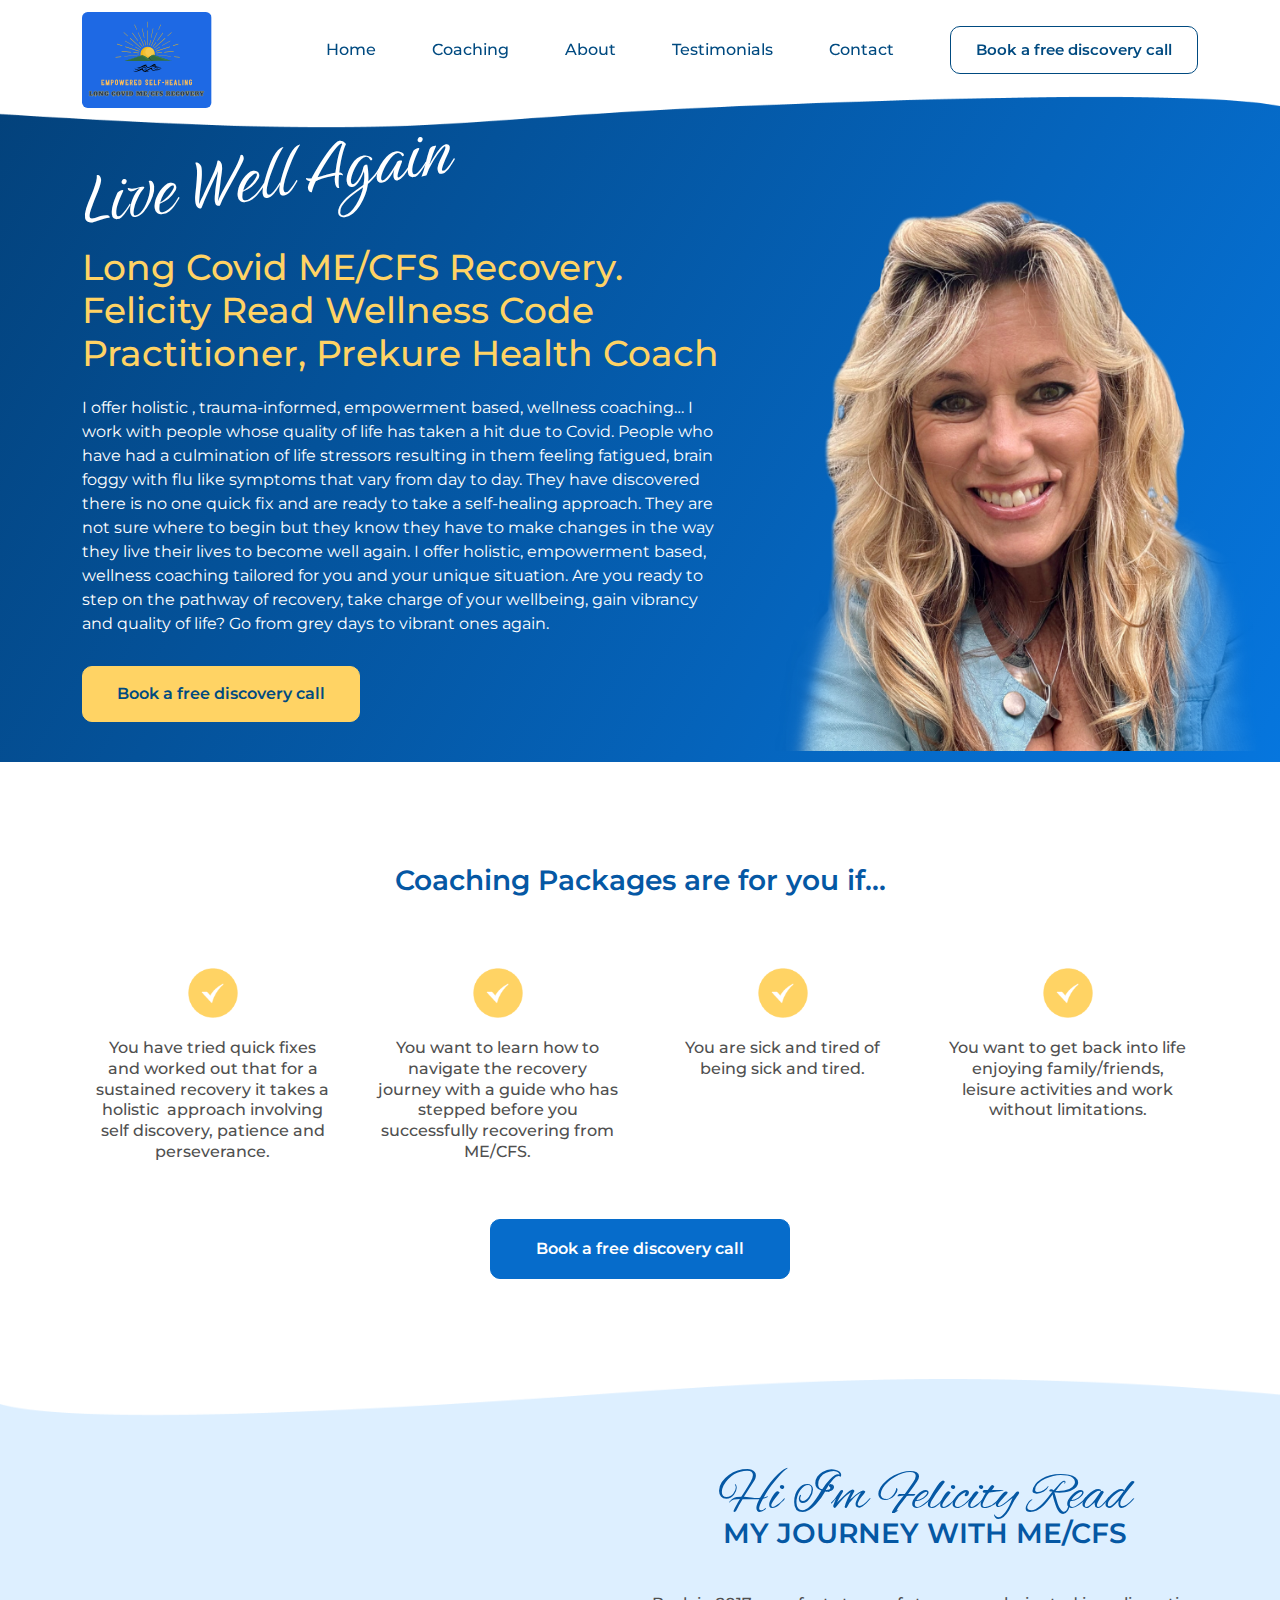
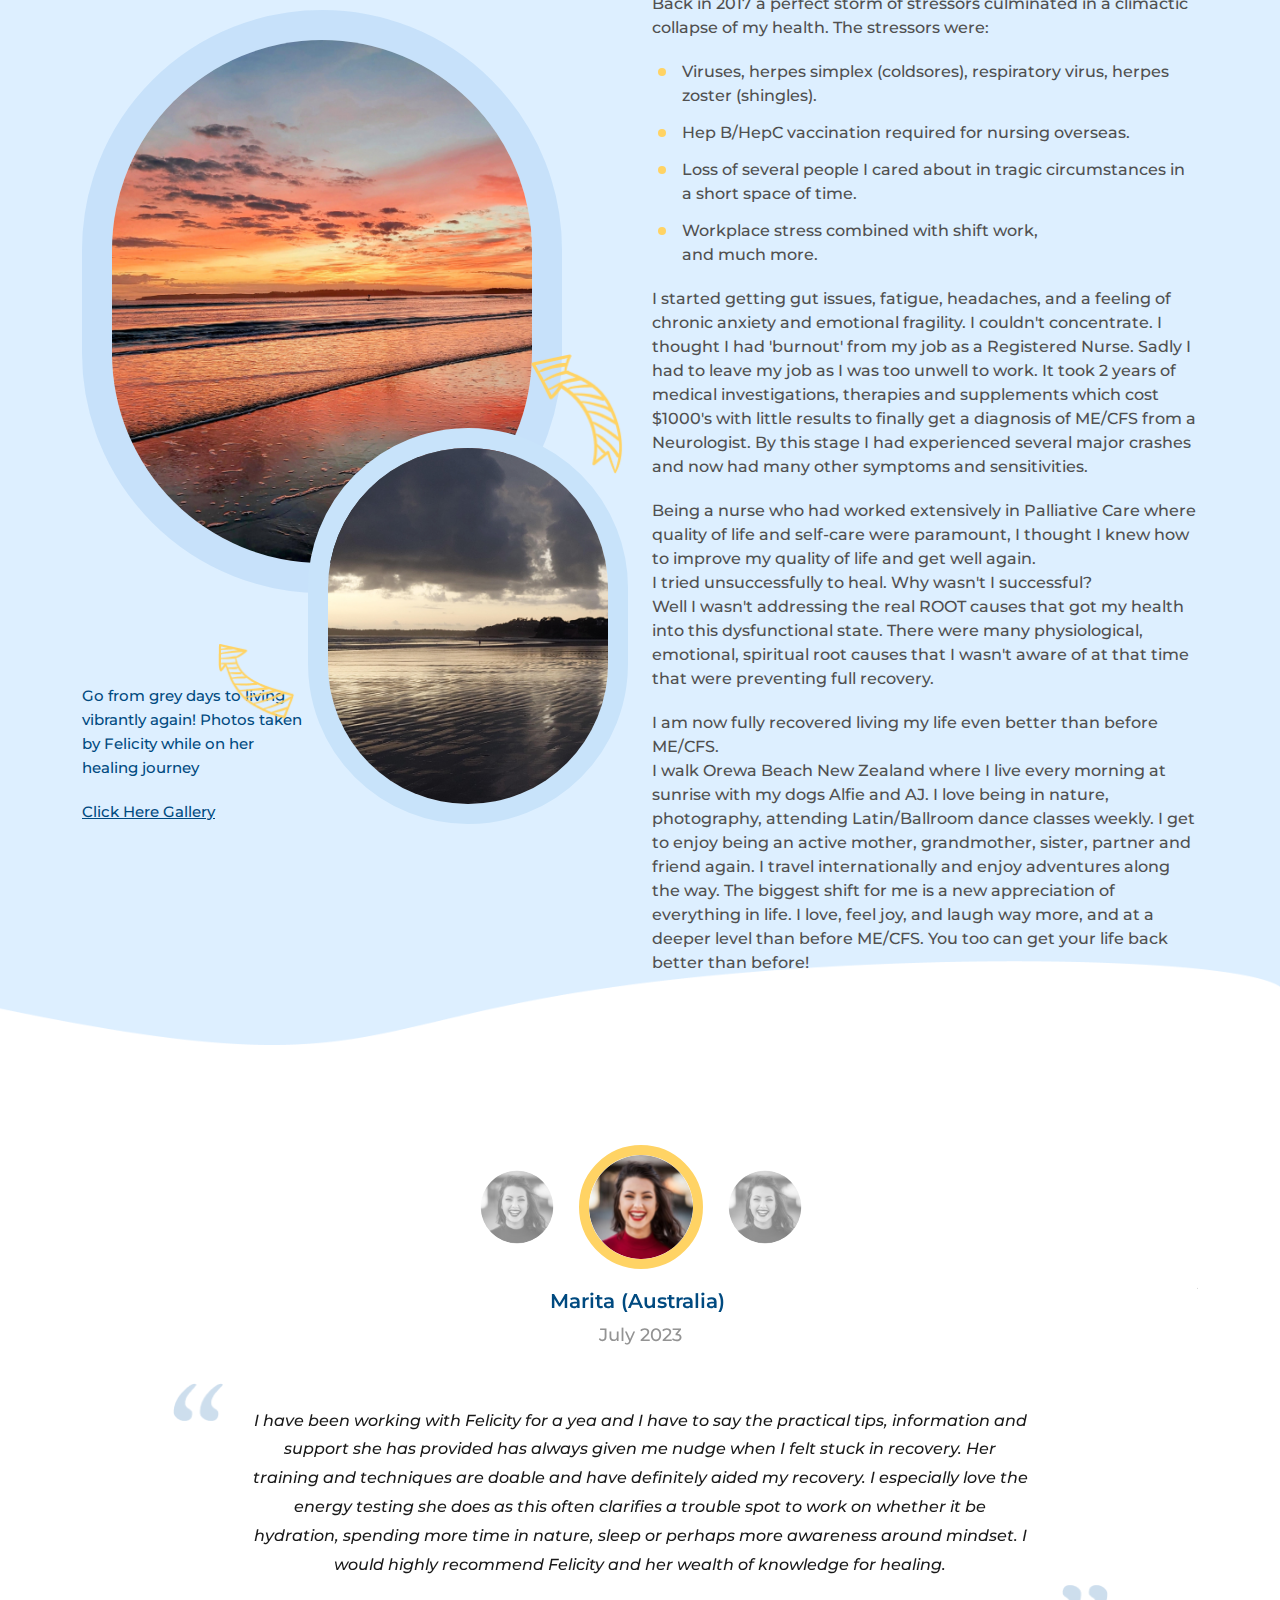
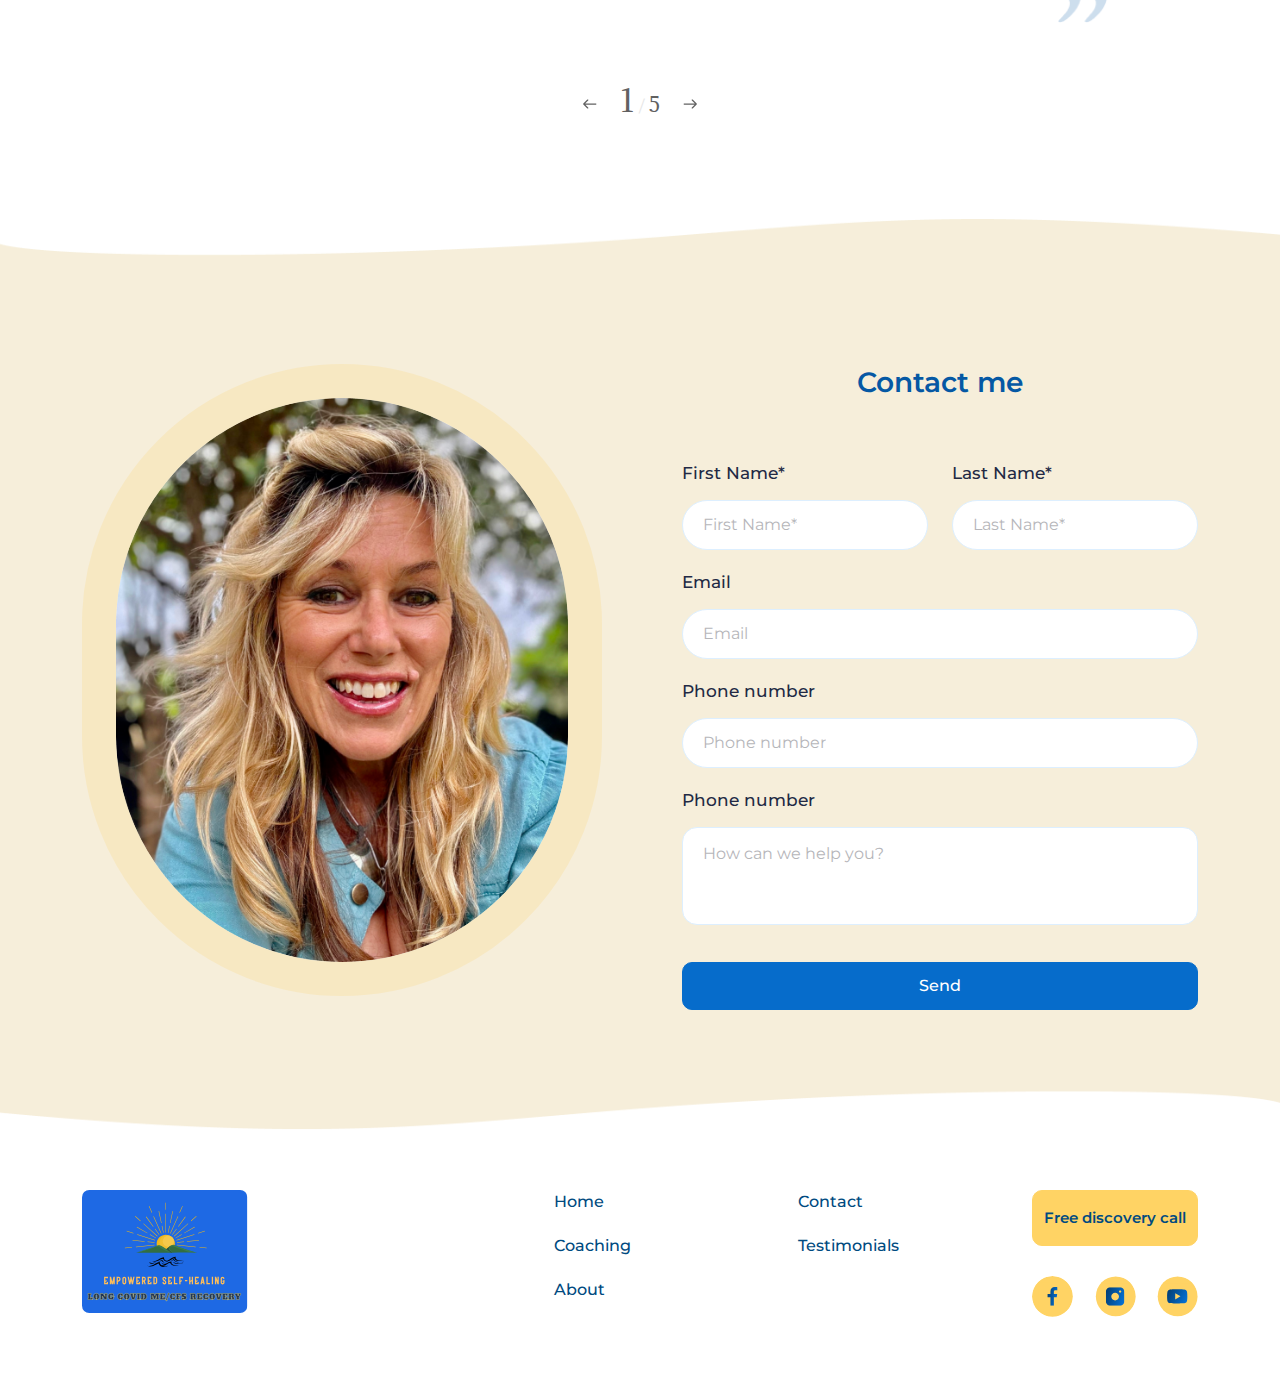
<file: index.html>
<!DOCTYPE html>
<html lang="en">

<head>
    <meta charset="UTF-8">
    <meta name="viewport" content="width=device-width, initial-scale=1.0">
    <title>main</title>
    <link rel="icon" type="image/x-icon" href="favicon.png">
    <link rel="stylesheet" href="css/lib/bootstrap.min.css">
    <link rel="stylesheet" href="css/lib/slick.css" />
    <link rel="stylesheet" href="css/style.css">
</head>

<body>
    <div class="pagewrapper">
        <header class="header">
            <div class="container">
                <div class="row">
                    <div class="col-lg-2">
                        <a href="index.html" class="header__logo">
                            <img src="img/logo.svg" alt="logo">
                        </a>
                    </div>
                    <div class="col-lg-10 mobmenu">
                        <nav>
                            <ul>
                                <li><a href="#1">Home</a></li>
                                <li><a href="#2">Coaching</a></li>
                                <li><a href="#3">About</a></li>
                                <li><a href="#4">Testimonials</a></li>
                                <li><a href="#5">Contact</a></li>
                                <li><a href="booking-page.html" class="normallink">Book a free discovery call</a></li>
                            </ul>
                        </nav>
                        <button class="closemenu">
                            <img src="img/close.png" alt="close">
                        </button>
                    </div>
                    <button class="menubtn">
                        <img src="img/menu.png" alt="menu">
                    </button>
                </div>
            </div>
        </header>

        <main class="main">
            <section class="fscreen herosect" id="1">
                <div class="container">
                    <div class="row align-items-center">
                        <div class="col-xl-7">
                            <div class="herosect__descr">
                                <span class="cursivetext">
                                    Live Well Again
                                </span>
                                <h1>
                                    Long Covid ME/CFS Recovery. Felicity Read Wellness Code Practitioner, Prekure
                                    Health Coach
                                </h1>
                                <p>
                                    I offer holistic , trauma-informed, empowerment based, wellness coaching… I work
                                    with people whose quality of life has taken a hit due to Covid. People who have had
                                    a culmination of life stressors resulting in them feeling fatigued, brain foggy with
                                    flu like symptoms that vary from day to day. They have discovered there is no one
                                    quick fix and are ready to take a self-healing approach. They are not sure where to
                                    begin but they know they have to make changes in the way they live their lives to
                                    become well again. I offer holistic, empowerment based, wellness coaching tailored
                                    for you and your unique situation. Are you ready to step on the pathway of recovery,
                                    take charge of your wellbeing, gain vibrancy and quality of life? Go from grey days
                                    to vibrant ones again.
                                </p>
                                <a href="booking-page.html" class="yellowbtn">Book a free discovery call</a>
                            </div>
                        </div>
                        <div class="col-xl-5">
                            <div class="imgwrap">
                                <img src="img/img1.png" alt="img">
                            </div>
                        </div>
                    </div>
                </div>
            </section>

            <!-- <section class="subscribesect">
                <div class="container">
                    <div class="row align-items-center">
                        <div class="col-lg-6">
                            <div class="subscribesect__information">
                                <p class="title">
                                    Subscribe to
                                </p>
                                <p class="subtitle">Triumph over Long Covid or ME/CFS<br>6 keys to recovery</p>
                                <p>
                                    Get access to my free video training that will start you on your pathway to recovery
                                    today.
                                </p>
                            </div>
                        </div>
                        <div class="col-lg-6">
                            <div class="subscribesect__form">
                                <form action="#">
                                    <input type="text" placeholder="Email address">
                                    <input class="subm popup__btn" data-popup="booking-popup" type="submit"
                                        value="Subscribe">
                                </form>
                            </div>
                        </div>
                    </div>
                </div>
            </section> -->

            <section class="myservice" id="2">
                <div class="container">
                    <h3>Coaching Packages are for you if...</h3>
                    <div class="row">
                        <div class="col-lg-3 col-md-6">
                            <div class="myservice__box">
                                <img src="img/chekc.png" alt="check">
                                <p>
                                    You have tried quick fixes and worked out that for a sustained recovery it takes a
                                    holistic  approach involving self discovery, patience and perseverance.
                                </p>
                            </div>
                        </div>
                        <div class="col-lg-3 col-md-6">
                            <div class="myservice__box">
                                <img src="img/chekc.png" alt="check">
                                <p>
                                    You want to learn how to navigate the recovery journey with a guide who has stepped
                                    before you successfully recovering from ME/CFS.
                                </p>
                            </div>
                        </div>
                        <div class="col-lg-3 col-md-6">
                            <div class="myservice__box">
                                <img src="img/chekc.png" alt="check">
                                <p>
                                    You are sick and tired of being sick and tired.
                                </p>
                            </div>
                        </div>
                        <div class="col-lg-3 col-md-6">
                            <div class="myservice__box">
                                <img src="img/chekc.png" alt="check">
                                <p>
                                    You want to get back into life enjoying family/friends, leisure activities and work
                                    without limitations.
                                </p>
                            </div>
                        </div>
                    </div>
                    <div class="text-center">
                        <a href="booking-page.html" class="bluebtn">
                            Book a free discovery call
                        </a>
                    </div>
                </div>
            </section>

            <section class="about" id="3">
                <div class="container">
                    <div class="row align-items-center">
                        <div class="col-lg-6">
                            <div class="about__imgsblock">
                                <img src="img/img2.png" alt="img" class="abimg1">
                                <div class="imgwrap">
                                    <img src="img/img3.png" alt="img" class="abimg2">
                                </div>
                                <p>
                                    Go from grey days to living vibrantly again! Photos taken by Felicity while on her
                                    healing journey<br>

                                    <a href="#">Click Here Gallery</a>
                                </p>
                            </div>
                        </div>
                        <div class="col-lg-6">
                            <div class="about__info">
                                <h3>
                                    <span>Hi I’m Felicity Read</span>
                                    MY JOURNEY WITH ME/CFS
                                </h3>
                                <p>
                                    Back in 2017 a perfect storm of stressors culminated in a climactic collapse of my
                                    health. The stressors were:
                                </p>
                                <ul>
                                    <li>
                                        Viruses, herpes simplex (coldsores), respiratory virus, herpes zoster
                                        (shingles).
                                    </li>
                                    <li>
                                        Hep B/HepC vaccination required for nursing overseas.
                                    </li>
                                    <li>
                                        Loss of several people I cared about in tragic circumstances in a short space of
                                        time.
                                    </li>
                                    <li>
                                        Workplace stress combined with shift work,<br> and much more.
                                    </li>
                                </ul>
                                <p>
                                    I started getting gut issues, fatigue, headaches, and a feeling of chronic anxiety
                                    and emotional fragility. I couldn't concentrate. I thought I had 'burnout' from my
                                    job as a Registered Nurse. Sadly I had to leave my job as I was too unwell to work.
                                    It took 2 years of medical investigations, therapies and supplements which cost
                                    $1000's with little results to finally get a diagnosis of ME/CFS from a Neurologist.
                                    By this stage I had experienced several major crashes and now had many other
                                    symptoms and sensitivities.
                                </p>
                                <p>
                                    Being a nurse who had worked extensively in Palliative Care where quality of life
                                    and self-care were paramount, I thought I knew how to improve my quality of life and
                                    get well again.<br>
                                    I tried unsuccessfully to heal. Why wasn't I successful?<br>
                                    Well I wasn't addressing the real ROOT causes that got my health into this
                                    dysfunctional state. There were many physiological, emotional, spiritual root causes
                                    that I wasn't aware of at that time that were preventing full recovery.
                                </p>
                                <p>
                                    I am now fully recovered living my life even better than before ME/CFS.<br>
                                    I walk Orewa Beach New Zealand where I live every morning at sunrise with my dogs
                                    Alfie and AJ. I love being in nature, photography, attending Latin/Ballroom dance
                                    classes weekly. I get to enjoy being an active mother, grandmother, sister, partner
                                    and friend again. I travel internationally and enjoy adventures along the way. The
                                    biggest shift for me is a new appreciation of everything in life. I love, feel joy,
                                    and laugh way more, and at a deeper level than before ME/CFS.
                                    You too can get your life back better than before!
                                </p>
                            </div>
                        </div>
                    </div>
                </div>
            </section>

            <section class="testimonials" id="4">
                <div class="container">
                    <div class="sliderwrapper">
                        <div class="slider-nav">
                            <div>
                                <div class="imgwrap">
                                    <img src="img/ava.png" alt="img">
                                </div>
                            </div>
                            <div>
                                <div class="imgwrap">
                                    <img src="img/ava.png" alt="img">
                                </div>
                            </div>
                            <div>
                                <div class="imgwrap">
                                    <img src="img/ava.png" alt="img">
                                </div>
                            </div>
                            <div>
                                <div class="imgwrap">
                                    <img src="img/ava.png" alt="img">
                                </div>
                            </div>
                            <div>
                                <div class="imgwrap">
                                    <img src="img/ava.png" alt="img">
                                </div>
                            </div>
                        </div>

                        <div class="slideshow">
                            <div>
                                <div class="testimonialslcontent">
                                    <p class="name">Marita (Australia) </p>
                                    <p class="date">July 2023</p>
                                    <div class="description">
                                        <p>
                                            I have been working with Felicity for a yea and I have to say the practical
                                            tips, information and support she has provided has always given me nudge
                                            when I
                                            felt stuck in recovery. Her training and techniques are doable and have
                                            definitely aided my recovery. I especially love the energy testing she does
                                            as
                                            this often clarifies a trouble spot to work on whether it be hydration,
                                            spending
                                            more time in nature, sleep or perhaps more awareness around mindset. I would
                                            highly recommend Felicity and her wealth of knowledge for healing.
                                        </p>
                                    </div>
                                </div>
                            </div>
                            <div>your content</div>
                            <div>your content</div>
                            <div>your content</div>
                            <div>your content</div>
                        </div>


                        <div class="slnavwrap">
                            <div class="pagingInfo"></div>
                        </div>
                    </div>
                </div>
            </section>

            <section class="contactme" id="5">
                <div class="container">
                    <div class="row">
                        <div class="col-lg-6">
                            <div class="contleft">
                                <img src="img/img4.png" alt="img">
                            </div>
                        </div>
                        <div class="col-lg-6">
                            <div class="contright">
                                <h3>Contact me</h3>
                                <form action="#">
                                    <div class="row">
                                        <div class="col-lg-6">
                                            <div class="inputfield">
                                                <label for="firstname">First Name*</label>
                                                <input id="firstname" type="text" placeholder="First Name*">
                                            </div>
                                        </div>
                                        <div class="col-lg-6">
                                            <div class="inputfield">
                                                <label for="lastname">Last Name*</label>
                                                <input id="lastname" type="text" placeholder="Last Name*">
                                            </div>
                                        </div>
                                        <div class="col-12">
                                            <div class="inputfield">
                                                <label for="email">Email</label>
                                                <input id="email" type="email" placeholder="Email">
                                            </div>
                                        </div>
                                        <div class="col-12">
                                            <div class="inputfield">
                                                <label for="tel">Phone number</label>
                                                <input id="tel" type="number" placeholder="Phone number">
                                            </div>
                                        </div>
                                        <div class="col-12">
                                            <div class="inputfield">
                                                <label for="message">Phone number</label>
                                                <textarea id="message" placeholder="How can we help you?"></textarea>
                                            </div>
                                        </div>
                                        <div class="col-12">
                                            <input type="submit" value="Send" class="submform popup__btn"
                                                data-popup="ty-popup">
                                        </div>
                                    </div>
                                </form>
                            </div>
                        </div>
                    </div>
                </div>
            </section>

        </main>

        <!-- popup-->
        <div class="popup__window booking-popup">
            <div class="container">
                <div class="popup__wrapper">
                    <div class="popup__body">
                        <img src="img/popup_frame1.png" alt="frame" class="frame-top">
                        <img src="img/popup_frame2.png" alt="frame" class="frame-bottom">
                        <div class="popup__close">
                            <img src="img/close.svg" alt="close">
                        </div>
                        <div class="popup__content">
                            <h2>
                                Thank you!
                            </h2>
                            <p>
                                We are already working on it and will get back to<br> you as soon as possible.
                            </p>
                            <a class="yellowbtn" href="index.html">Home page</a>
                        </div>
                    </div>
                </div>
            </div>
        </div>

        <div class="popup__window ty-popup">
            <div class="container">
                <div class="popup__wrapper">
                    <div class="popup__body">
                        <img src="img/popup_frame1.png" alt="frame" class="frame-top">
                        <img src="img/popup_frame2.png" alt="frame" class="frame-bottom">
                        <div class="popup__close">
                            <img src="img/close.svg" alt="close">
                        </div>
                        <div class="popup__content">
                            <img src="img/send_popup_icon.svg" alt="send icon">
                            <h2>
                                Way to go!
                            </h2>
                            <p>
                                Useful news is on its way to you, your subscription inspires us!<br> Thank you for believing
                                in our work.
                            </p>
                            <a class="yellowbtn" href="index.html">Home page</a>
                        </div>
                    </div>
                </div>
            </div>
        </div>

        <footer class="footer">
            <div class="container">
                <div class="row">
                    <div class="col-lg-2">
                        <a href="index.html" class="footer__logo">
                            <img src="img/logo-footer.svg" alt="">
                        </a>
                    </div>
                    <div class="col-xl-8 col-lg-6">
                        <div class="footer__nav">
                            <ul>
                                <li><a href="#1">Home</a></li>
                                <li><a href="#2">Coaching</a></li>
                                <li><a href="#3">About</a></li>
                            </ul>
                            <ul>
                                <li><a href="#5">Contact</a></li>
                                <li><a href="#4">Testimonials</a></li>
                            </ul>
                        </div>
                    </div>
                    <div class="col-xl-2 col-lg-4 text-end">
                        <a href="booking-page.html" class="yellowbtn">
                            Free discovery call
                        </a>
                        <div class="footer__socials">
                            <ul>
                                <li>
                                    <a href="https://www.facebook.com/profile.php?id=100002623144248&mibextid=LQQJ4d" target="_blank">
                                        <img src="img/facebook.svg" alt="facebook">
                                    </a>
                                </li>
                                <li>
                                    <a href="https://www.instagram.com/Flissread/?fbclid=IwAR2Gtpl0SsSGgk8xENQ25Fg3DOnFmLsVy57QJGACi11ZiHLHpmTZpku___M" target="_blank">
                                        <img src="img/instagram.svg" alt="instagram">
                                    </a>
                                </li>
                                <li>
                                    <a href="https://www.youtube.com/@flissnblisswellness" target="_blank">
                                        <img src="img/youtube.svg" alt="youtube">
                                    </a>
                                </li>
                            </ul>
                        </div>
                    </div>
                </div>
            </div>
        </footer>
    </div>



    <script src="js/lib/jquery.js"></script>
    <script src="js/lib/slick.min.js"></script>
    <script src="js/main.js"></script>
</body>

</html>
</file>
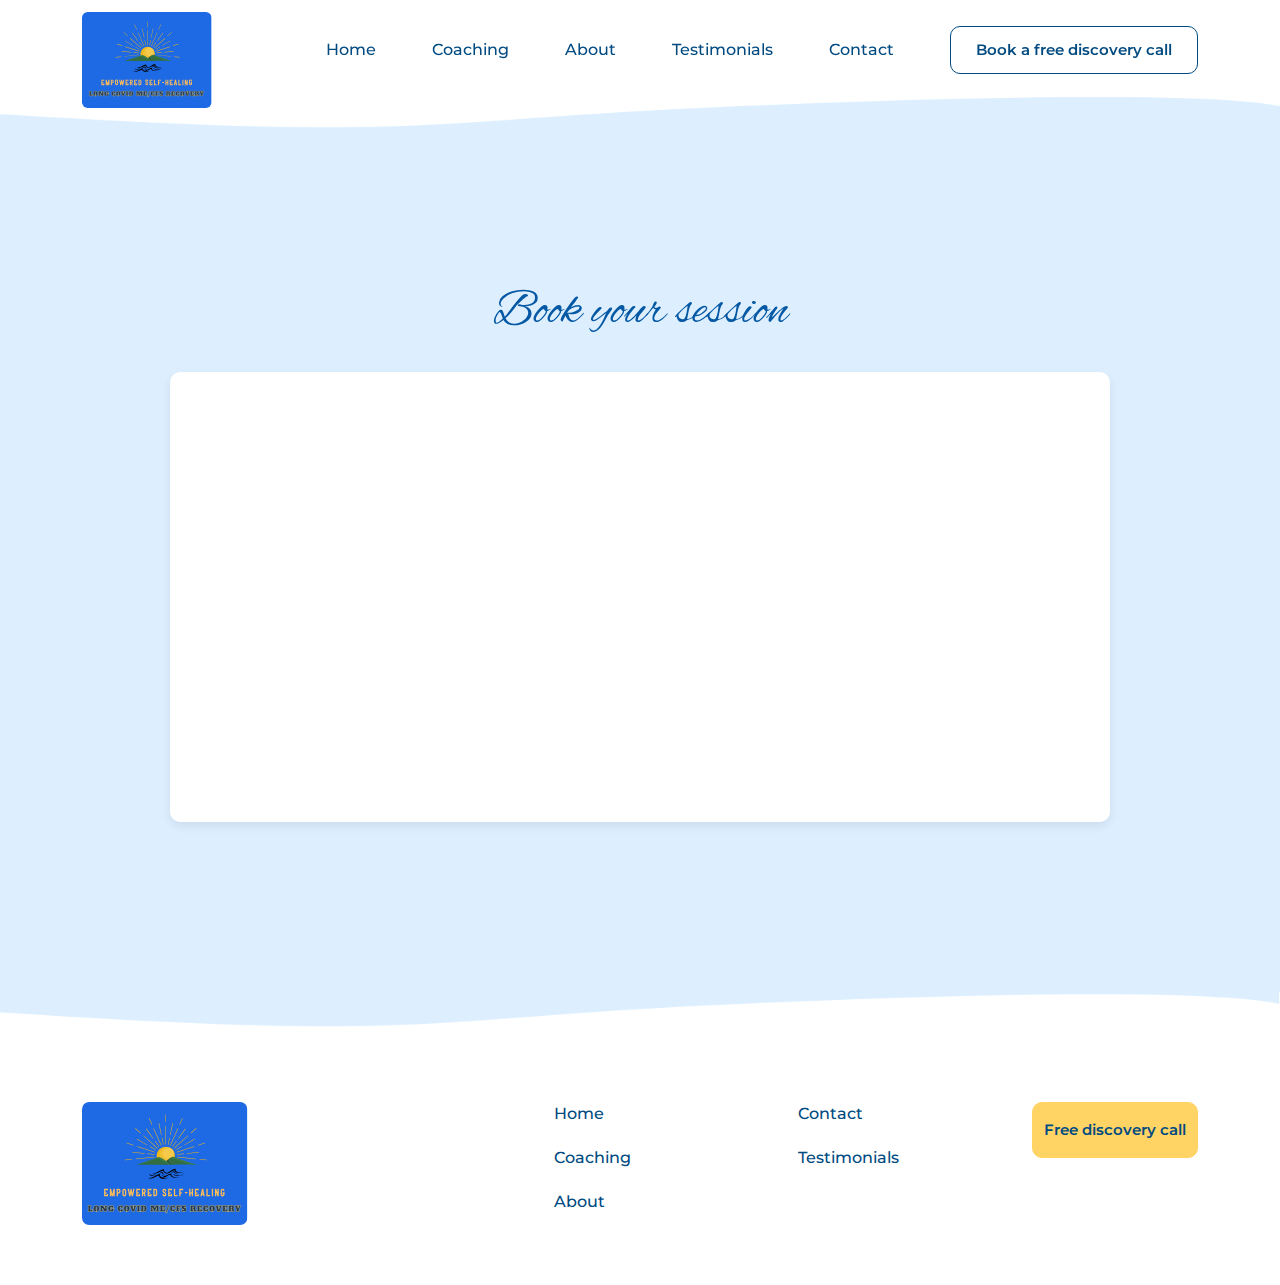
<file: booking-page.html>
<!DOCTYPE html>
<html lang="en">

<head>
    <meta charset="UTF-8">
    <meta name="viewport" content="width=device-width, initial-scale=1.0">
    <title></title>
    <link rel="icon" type="image/x-icon" href="favicon.png">
    <link rel="stylesheet" href="css/lib/bootstrap.min.css">
    <link rel="stylesheet" href="css/lib/slick.css" />
    <link rel="stylesheet" href="css/style.css">
</head>

<body>
    <div class="pagewrapper">
        <header class="header">
            <div class="container">
                <div class="row">
                    <div class="col-lg-2">
                        <a href="index.html" class="header__logo">
                            <img src="img/logo.svg" alt="logo">
                        </a>
                    </div>
                    <div class="col-lg-10 mobmenu">
                        <nav>
                            <ul>
                                <li><a href="#1">Home</a></li>
                                <li><a href="#2">Coaching</a></li>
                                <li><a href="#3">About</a></li>
                                <li><a href="#4">Testimonials</a></li>
                                <li><a href="#5">Contact</a></li>
                                <li><a href="#" class="normallink">Book a free discovery call</a></li>
                            </ul>
                        </nav>
                        <button class="closemenu">
                            <img src="img/close.png" alt="close">
                        </button>
                    </div>
                    <button class="menubtn">
                        <img src="img/menu.png" alt="menu">
                    </button>
                </div>
            </div>
        </header>

        <main class="main">
          
            <section class="booking">
                <div class="container">
                    <div class="booking__title">
                        <h1>
                            Book your session
                        </h1>
                    </div>
                    <div class="booking__inner">

                    </div>
                </div>
                <img src="img/booking_page_wave.png" alt="frame" class="frame-booking">
            </section>

        </main>

        <!-- popup-->
        <div class="popup__window ty-popup">
            <div class="container">
                <div class="popup__wrapper">
                    <div class="popup__body">
                        <img src="img/popup_frame1.png" alt="frame" class="frame-top">
                        <img src="img/popup_frame2.png" alt="frame" class="frame-bottom">
                        <div class="popup__close">
                            <img src="img/close.svg" alt="close">
                        </div>
                        <div class="popup__content">
                            <h2>
                                Thank you for subscribing
                            </h2>
                            <p>
                                Euismod morbi eu arcu viverra sagittis. Eget <b>neque et phasellus</b> diam. Ut quis netus dolor duis interdum sed eget fames. 
                            </p>
                            <a class="yellowbtn" href="index.html">Home page</a>
                        </div>
                    </div>
                </div>
            </div>
        </div>

        <div class="popup__window book-popup">
            <div class="container">
                <div class="popup__wrapper">
                    <div class="popup__body">
                        <img src="img/popup_frame1.png" alt="frame" class="frame-top">
                        <img src="img/popup_frame2.png" alt="frame" class="frame-bottom">
                        <div class="popup__close">
                            <img src="img/close.svg" alt="close">
                        </div>
                        <div class="popup__content">
                            <img src="img/send_popup_icon.svg" alt="send icon">
                            <h2>
                                Way to go!
                            </h2>
                            <p>
                                Euismod morbi eu arcu viverra sagittis. Eget <b>neque et phasellus</b> diam. Ut quis netus dolor duis interdum sed eget fames. 
                            </p>
                            <a class="yellowbtn" href="index.html">Home page</a>
                        </div>
                    </div>
                </div>
            </div>
        </div>

        <footer class="footer">
            <div class="container">
                <div class="row">
                    <div class="col-lg-2">
                        <a href="index.html" class="footer__logo">
                            <img src="img/logo-footer.svg" alt="">
                        </a>
                    </div>
                    <div class="col-xl-8 col-lg-6">
                        <div class="footer__nav">
                            <ul>
                                <li><a href="#1">Home</a></li>
                                <li><a href="#2">Coaching</a></li>
                                <li><a href="#3">About</a></li>
                            </ul>
                            <ul>
                                <li><a href="#5">Contact</a></li>
                                <li><a href="#4">Testimonials</a></li>
                            </ul>
                        </div>
                    </div>
                    <div class="col-xl-2 col-lg-4 text-end">
                        <a href="#" class="yellowbtn">
                            Free discovery call
                        </a>
                    </div>
                </div>
            </div>
        </footer>
    </div>



    <script src="js/lib/jquery.js"></script>
    <script src="js/lib/slick.min.js"></script>
    <script src="js/main.js"></script>
</body>

</html>
</file>
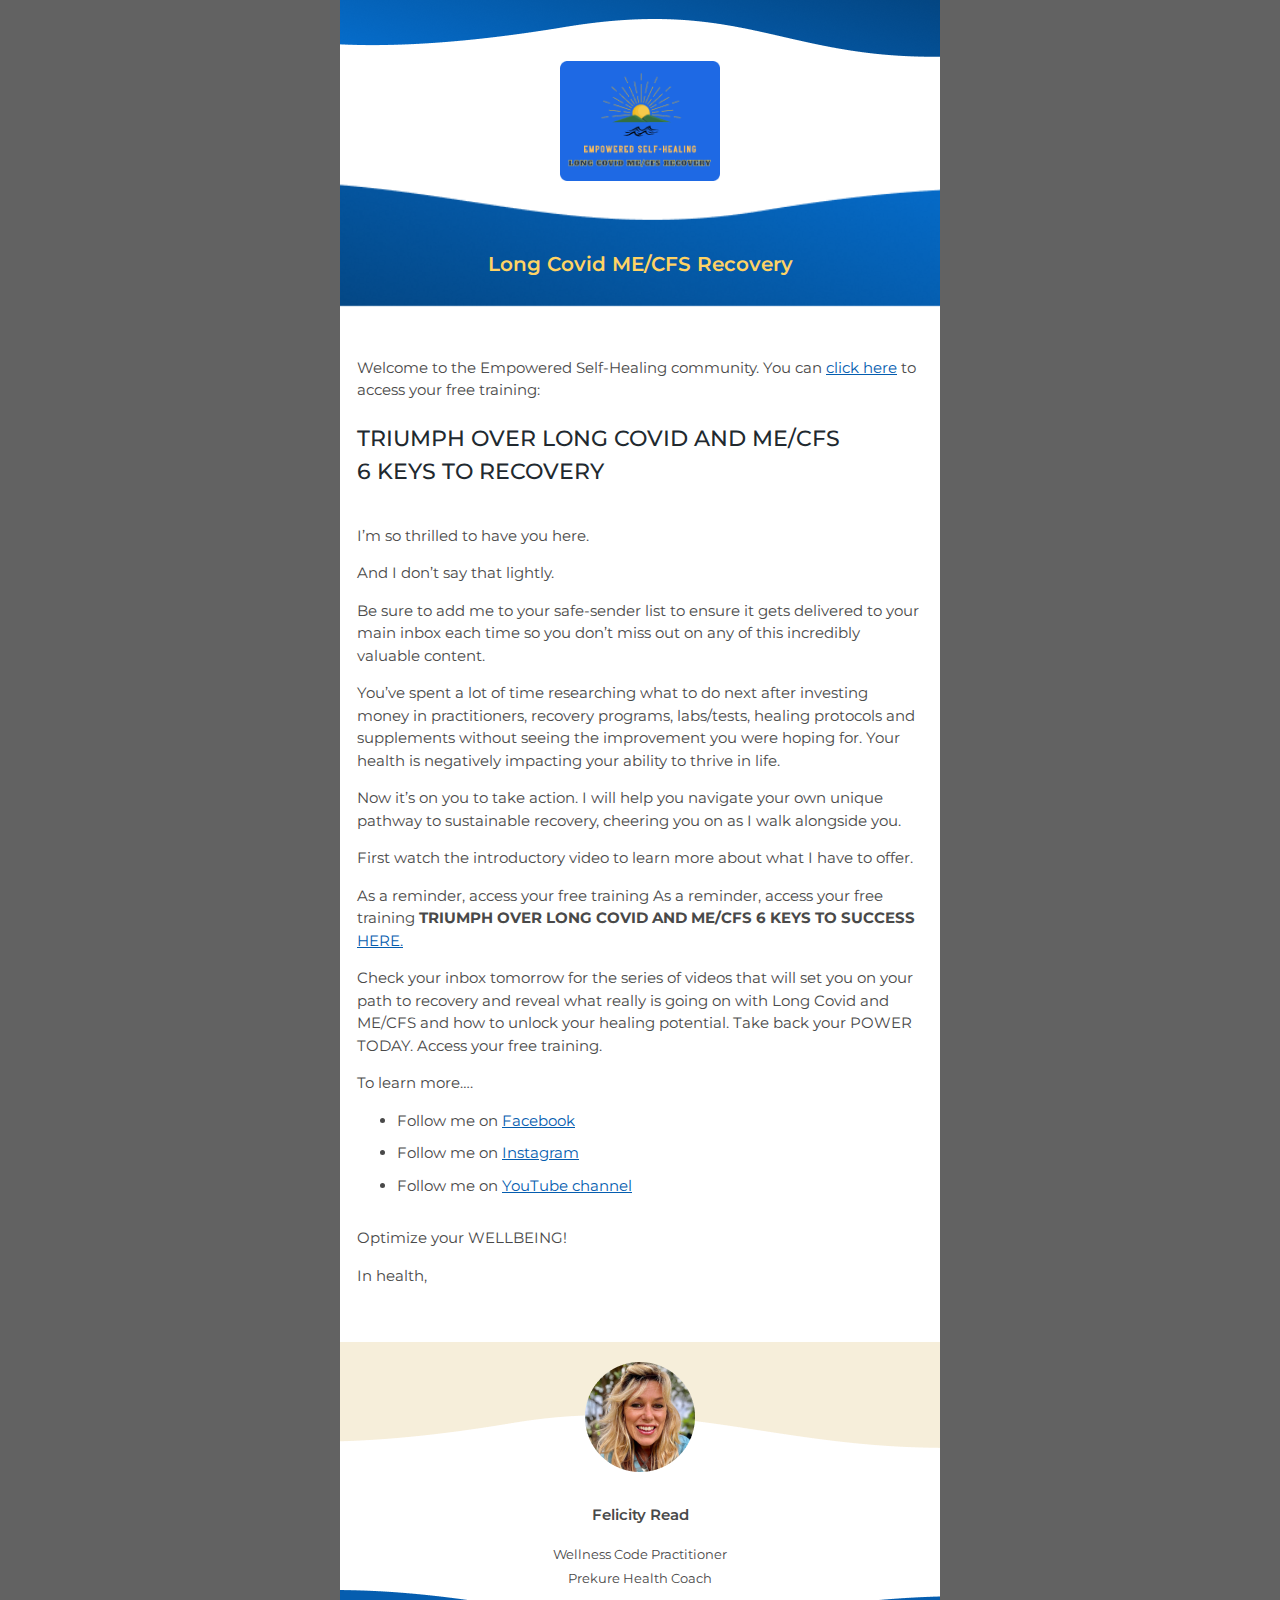
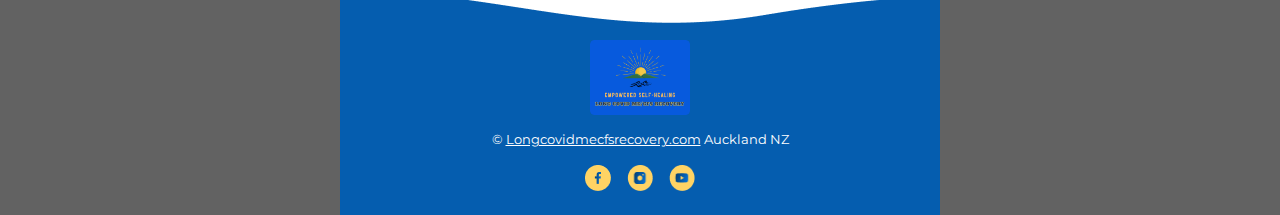
<file: letter.html>
<!DOCTYPE html>
<html lang="en">

<head>
    <meta charset="UTF-8">
    <title>main</title>
    <link rel="icon" type="image/x-icon" href="favicon.png">
    <link href="https://fonts.googleapis.com/css2?family=Montserrat:ital,wght@0,100..900;1,100..900&display=swap"
        rel="stylesheet">
</head>

<body style="font-family: 'Montserrat', sans-serif;padding:0px;margin:0px;background-color: #626262;">
    <div style="max-width: 600px;width: 100%;margin:0 auto;box-sizing: border-box;">
        <table width="600px" border="0" cellpadding="0" cellspacing="0" width="100%"
            style="background: #FFF;box-sizing: border-box;border-spacing: 0;">
            <tr>
                <td>
                        <img src="img/newsletter/newsletter_top_frame.png" alt="frame"
                            style="width: 100%;background-size: cover;">
                        <img src="img/newsletter/newsletter-logo.png" alt="img"
                            style="width: 160px;background-size: cover;margin: 0px auto 0px;display: block;">
                        <h1 style="text-align: center;color: #FFD364;line-height: 130%;font-weight: 600;font-size: 20px;margin: 0; background-image: url(img/newsletter/newsletter_top_frame_second.png);width: 100%;background-size: cover;background-position: center;padding: 70px 0 30px;">
                            Long Covid ME/CFS Recovery
                        </h1>
                </td>
            </tr>
            <tr>
                <td>
                    <div class="letter-content"
                        style="padding: 50px 17px 40px; color: #494949; font-size: 15px;line-height: 150%;font-weight: 400;">
                        <p style="margin: 0 0 20px;">
                            Welcome to the Empowered Self-Healing community. You can <a href="#"
                                style="color:#055daf;">click here</a> to access your free training:
                        </p>
                        <h2 style="color: #21292F;font-size: 22px;line-height: 150%;font-weight: 500;margin: 0 0 37px;">
                            TRIUMPH OVER LONG COVID AND ME/CFS<br>
                            6 KEYS TO RECOVERY
                        </h2>
                        <p>
                            I’m so thrilled to have you here.
                        </p>
                        <p>
                            And I don’t say that lightly.
                        </p>
                        <p>
                            Be sure to add me to your safe-sender list to ensure it gets delivered to your main inbox
                            each time so you don’t miss out on any of this incredibly valuable content.
                        </p>
                        <p>
                            You’ve spent a lot of time researching what to do next after investing money in
                            practitioners, recovery programs, labs/tests, healing protocols and supplements without
                            seeing the improvement you were hoping for. Your health is negatively impacting your ability
                            to thrive in life.
                        </p>
                        <p>
                            Now it’s on you to take action. I will help you navigate your own unique pathway to
                            sustainable recovery, cheering you on as I walk alongside you.
                        </p>
                        <p>
                            First watch the introductory video to learn more about what I have to offer.
                        </p>
                        <p>
                            As a reminder, access your free training As a reminder, access your free training <b>TRIUMPH
                                OVER LONG COVID AND ME/CFS 6 KEYS TO SUCCESS</b> <a href="#"
                                style="color:#055daf;">HERE.</a>
                        </p>
                        <p>
                            Check your inbox tomorrow for the series of videos that will set you on your path to
                            recovery and reveal what really is going on with Long Covid and ME/CFS and how to unlock
                            your healing potential. Take back your POWER TODAY. Access your free training.
                        </p>
                        <p>
                            To learn more….
                        </p>
                        <ul style="margin: 0 0 30px;">
                            <li style="margin: 0 0 10px;">
                                Follow me on <a href="#" style="color:#055daf;">Facebook</a>
                            </li>
                            <li style="margin: 0 0 10px;">
                                Follow me on <a href="#" style="color:#055daf;">Instagram</a>
                            </li>
                            <li style="margin: 0">
                                Follow me on <a href="#" style="color:#055daf;">YouTube channel</a>
                            </li>
                        </ul>
                        <p>
                            Optimize your WELLBEING!
                        </p>
                        <p>
                            In health,
                        </p>
                    </div>
                </td>
            </tr>
            <tr>
                <td>
                    <div class="letter-info"
                        style="text-align: center;color: #494949;line-height: 150%;margin: 0; background: center top no-repeat url(img/newsletter/newsletter_middle_frame.png);padding: 20px 0 0">
                        <img src="img/newsletter/newsletter_avatar.png" alt="avatar"
                            style="width: 110px;height: 110px;margin: 0px 0 9px;">
                        <p style="font-size: 15px;
                        font-weight: 600;">
                            Felicity Read
                        </p>
                        <p style="font-weight: 400;font-size: 13px;margin: 0;">
                            Wellness Code Practitioner<br>
                            Prekure Health Coach
                        </p>
                    </div>
                </td>
            </tr>
            <tr>
                <td>
                        
                    <div class="letter-footer"
                        style="background: center top no-repeat url(img/newsletter/newsletter-bottom-bg.png); padding: 50px 17px 20px;text-align: center;">
                        <img src="img/newsletter/newsletter-logo.png" alt="img"
                            style="width: 100px;background-size: cover;margin: 0px auto 17px;display: block;">

                        <p style="color: #fff; font-size: 13px;line-height: 110%;margin: 0 0 19px;display: block;">
                            © <a href="Longcovidmecfsrecovery.com" style="color: #fff;">Longcovidmecfsrecovery.com</a>
                            Auckland NZ
                        </p>
                        <a href="#" style="display: inline-block;vertical-align: middle;margin: 0 12px 0 0;">
                            <img src="img/newsletter/newsletter_facebook.png" alt="facebook"
                                style="width: 26px;height: 26px;background-size: cover;">
                        </a>
                        <a href="#" style="display: inline-block;vertical-align: middle;margin: 0 12px 0 0;">
                            <img src="img/newsletter/newsletter_instagram.png" alt="facebook"
                                style="width: 26px;height: 26px;background-size: cover;">
                        </a>
                        <a href="#" style="display: inline-block;vertical-align: middle;margin: 0;">
                            <img src="img/newsletter/newsletter_youtube.png" alt="facebook"
                                style="width: 26px;height: 26px;background-size: cover;">
                        </a>
                    </div>
                </td>
            </tr>
        </table>
    </div>
</body>

</html>
</file>
<file: css/style.css>
@import url("https://fonts.googleapis.com/css2?family=Alex+Brush&family=Montserrat:ital,wght@0,100..900;1,100..900&display=swap");@import url("https://fonts.googleapis.com/css2?family=Adamina&display=swap");@import url("https://fonts.googleapis.com/css2?family=Birthstone&display=swap");html{-webkit-box-sizing:border-box;box-sizing:border-box;scroll-behavior:inherit!important}*,:after,:before{-webkit-box-sizing:inherit;box-sizing:inherit}body,html{height:100%}a{text-decoration:none;color:inherit}a:hover{color:inherit}button:focus,input:focus{outline:transparent}li{margin:0;padding:0;list-style:none}h1,h2,h3,h4,h5,h6,li,ol,p,ul{margin:0;padding:0}body{position:relative;overflow-x:hidden;min-width:320px;max-width:100vw;cursor:default;color:#191919;font-family:"Montserrat",sans-serif;line-height:150%}.main{-webkit-box-flex:1;-ms-flex:1 1 auto;flex:1 1 auto;-webkit-transition:0.4s ease;transition:0.4s ease}.pagewrapper{min-height:100%;display:-webkit-box;display:-ms-flexbox;display:flex;-webkit-box-orient:vertical;-webkit-box-direction:normal;-ms-flex-direction:column;flex-direction:column;position:relative;overflow:hidden}@media (min-width:1500px){.container,.container-lg,.container-md,.container-sm,.container-xl,.container-xxl{max-width:1444px}}h1{font-size:41px;font-weight:500;margin-bottom:20px}h2,h3{color:#0558A4;font-size:40px;font-weight:600;line-height:130%;text-align:center}.yellowbtn{-webkit-transition:0.3s;transition:0.3s;display:inline-block;font-size:16px;color:#004A80;font-weight:600;border-radius:10px;background:#FFD364;border:1px solid #FFD364;padding:15px 34px}.yellowbtn:hover{background:rgba(0,0,0,0.2);color:#FFD364}.bluebtn{-webkit-transition:0.3s;transition:0.3s;display:inline-block;font-size:16px;color:#fff;font-weight:600;border-radius:10px;background:#066CCB;border:1px solid #066CCB;padding:17px 34px}.bluebtn:hover{color:#066CCB;background:#fff}@media (max-width:1599.8px){h1{font-size:42px}h2,h3{font-size:34px}}@media (max-width:1399.8px){h1{font-size:36px}h2,h3{font-size:28px}}@media (max-width:991.8px){h1{font-size:46px}h1 br{display:none}h2,h3{font-size:28px}}@media (max-width:575.8px){h1{font-size:32px}h2,h3{font-size:24px}.bluebtn,.yellowbtn{width:100%;text-align:center}}header.header{padding:12px 0 20px;background:url("../img/header-wave.png") no-repeat center/100% 100%;position:fixed;width:100%;left:0;top:0;z-index:12;-webkit-transition:0.3s;transition:0.3s}header.header .header__logo img{max-width:187px;-webkit-transition:0.3s;transition:0.3s}header.header ul{display:-webkit-box;display:-ms-flexbox;display:flex;-webkit-box-align:center;-ms-flex-align:center;align-items:center;-webkit-box-pack:end;-ms-flex-pack:end;justify-content:flex-end;padding-top:28px;-webkit-transition:0.3s;transition:0.3s}header.header ul li{margin-left:56px}header.header ul li:first-child{margin-left:0}header.header ul li a{color:#004A80;font-size:16px;font-weight:500;-webkit-transition:0.3s;transition:0.3s}header.header ul li a:hover{opacity:0.7}header.header ul li:last-child a{font-size:15px;font-weight:600;display:inline-block;padding:11px 25px;border-radius:10px;border:1px solid #004A80;-webkit-transition:0.3s;transition:0.3s}header.header ul li a.normallink:hover{opacity:1;background:#004A80;color:#fff}header.header.scrollheader{padding:15px 0;-webkit-filter:drop-shadow(0 0 10px #d9d9d9);filter:drop-shadow(0 0 10px #d9d9d9)}header.header.scrollheader .header__logo img{max-width:130px}header.header.scrollheader ul li:last-child a{padding:10px 25px}header.header.scrollheader ul{padding-top:10px}.closemenu,.menubtn{display:none}@media (max-width:1599.8px){header.header ul{padding-top:14px}header.header .header__logo img{max-width:130px}header.header.scrollheader{padding-bottom:30px}header.header.scrollheader .header__logo img{max-width:100px}.about{padding:100px 0 150px;background:url(../img/bg-wave4.png) no-repeat center/auto 100%}}@media (max-width:1399.8px){.about__imgsblock .imgwrap:before{bottom:145px}}@media (max-width:1199.8px){header.header ul li{margin-left:24px}header.header{background:url(../img/header-wave.png) no-repeat center/auto 100%}}@media (max-width:991.8px){header.header.scrollheader{-webkit-filter:none;filter:none}header .container{position:relative}.menubtn{display:inline-block;width:40px;height:40px;position:absolute;padding:0;border:none;background:transparent;right:12px;top:20px;-webkit-transition:0.3s;transition:0.3s}.header.scrollheader .menubtn{top:14px}.closemenu{display:inline-block;position:absolute;right:30px;top:30px;width:40px;height:40px;border:none;background:transparent}.mobmenu{position:fixed;right:0;top:0;width:60%;height:100vh;background:#fff;z-index:15;padding:60px 40px 40px 40px;-webkit-transform:translateX(100%);transform:translateX(100%);-webkit-transition:0.5s;transition:0.5s;-webkit-animation-timing-function:ease-in-out;animation-timing-function:ease-in-out;overflow:auto}.mobmenu.show{-webkit-transform:translateX(0);transform:translateX(0)}header.header ul{display:block}header.header ul li{margin:0 0 25px 0}header.header ul li a{font-size:24px}header.header ul li:last-child{margin-top:30px}header.header ul li:last-child a{font-size:20px}header.header ul li:last-child a{padding:17px 25px}}@media (max-width:767.8px){.mobmenu{width:80%}}@media (max-width:575.8px){header.header .header__logo img{max-width:100px}header.header.scrollheader{padding:12px 0 20px;-webkit-box-shadow:0 0 10px #d9d9d9;box-shadow:0 0 10px #d9d9d9}.menubtn{top:17px!important}.closemenu{padding:0;right:20px;top:30px;width:30px;height:30px}.closemenu img{width:100%}header.header ul li a{font-size:18px}header.header ul li{margin:0 0 15px 0}header.header ul li:last-child a{font-size:15px;width:100%;text-align:center;padding:15px}.mobmenu{padding:60px 20px 20px 20px}header.header{background:#fff;padding:10px 0!important}header.header.scrollheader .header__logo img{max-width:80px}header.header.scrollheader .menubtn{top:12px!important}.mobmenu{width:300px}}footer.footer{padding:90px 0}footer.footer .yellowbtn{padding:15px 20px;max-width:222px;text-align:center;font-size:16px;width:100%}footer.footer .yellowbtn:hover{background:#fff;color:#004A80;border:1px solid #004A80}.footer__logo img{max-width:100%}.footer__nav{text-align:right}.footer__nav ul{display:inline-block;vertical-align:top;text-align:left;margin-right:30px;max-width:210px;width:100%}.footer__nav ul:last-child{margin-right:0}.footer__nav ul li{margin-bottom:20px}.footer__nav ul li:last-child{margin-bottom:0}.footer__nav ul li a{color:#004A80;font-size:16px;font-weight:500;-webkit-transition:0.3s;transition:0.3s}.footer__nav ul li a:hover{opacity:0.7}.footer__socials{margin-top:30px}.footer__socials ul{display:-webkit-box;display:-ms-flexbox;display:flex;-webkit-box-align:center;-ms-flex-align:center;align-items:center;width:100%;-webkit-box-pack:justify;-ms-flex-pack:justify;justify-content:space-between}.footer__socials ul li{margin-right:20px}.footer__socials ul li:last-child{margin-right:0}.footer__socials ul img{width:41px;height:41px;border-radius:50%;background-size:cover}@media (max-width:1599.8px){footer.footer{padding:60px 0}}@media (max-width:1399.8px){footer.footer .yellowbtn{font-size:15px;padding:15px 10px}}@media (max-width:1199.8px){.footer__socials{display:-webkit-box;display:-ms-flexbox;display:flex;-webkit-box-pack:end;-ms-flex-pack:end;justify-content:flex-end}.footer__socials ul{width:222px}.footer__nav ul{max-width:150px}footer.footer .yellowbtn{font-size:15px;padding:12px 25px}}@media (max-width:991.8px){footer{padding-bottom:50px}footer .col-lg-2{text-align:center}footer .col-xl-8 .footer__nav{margin-top:50px;text-align:center;margin-bottom:40px}footer .col-xl-2{text-align:center!important}.footer__socials{-webkit-box-pack:center;-ms-flex-pack:center;justify-content:center}.footer__socials ul{-webkit-box-pack:center;-ms-flex-pack:center;justify-content:center}}@media (max-width:575.8px){footer.footer{padding:30px 0 50px}.footer__logo img{max-width:140px}}@media (max-width:360.8px){.footer__nav ul{max-width:100%}.footer__nav ul li{text-align:center;margin-bottom:10px!important}footer .col-xl-8 .footer__nav{margin-top:25px;margin-bottom:20px}}.popup__window{width:100%;height:100vh;position:fixed;overflow-y:scroll;top:0;left:0;opacity:0;visibility:hidden;z-index:-1;background:rgba(0,0,0,0.5);-webkit-transition:0.3s ease-in-out;transition:0.3s ease-in-out;z-index:90}.popup__window::-webkit-scrollbar{width:0px;background:rgba(255,255,255,0)}.popup__window.active{opacity:1;visibility:visible;z-index:999}.popup__window.active .popup__body{opacity:1;-webkit-transform:translateY(0px);transform:translateY(0px)}.popup__wrapper{min-height:100vh;width:100%;display:-webkit-box;display:-ms-flexbox;display:flex;-webkit-box-align:center;-ms-flex-align:center;align-items:center;-webkit-box-pack:center;-ms-flex-pack:center;justify-content:center}.popup__body{border-radius:10px;background:#fff;max-width:965px;width:100%;padding:152px 180px;display:-webkit-box;display:-ms-flexbox;display:flex;-webkit-box-align:center;-ms-flex-align:center;align-items:center;-webkit-box-pack:center;-ms-flex-pack:center;justify-content:center;text-align:center;position:relative;-webkit-transition:0.3s;transition:0.3s;opacity:0;-webkit-transform:translateY(-10px);transform:translateY(-10px);overflow:hidden}.popup__body .popup__close{display:-webkit-box;display:-ms-flexbox;display:flex;-webkit-box-align:center;-ms-flex-align:center;align-items:center;-webkit-box-pack:center;-ms-flex-pack:center;justify-content:center;position:absolute;top:17px;right:17px;cursor:pointer}.popup__body .popup__close img{width:45px;height:45px}.popup__body .frame-bottom,.popup__body .frame-top{position:absolute;width:100%;background-size:cover;left:0;right:0}.popup__body .frame-top{top:0}.popup__body .frame-bottom{bottom:0}.popup__content img{margin:0 auto 35px;width:94px;height:94px;background-size:cover}.popup__content h2{font-family:"Alex Brush",cursive;font-size:70px;font-weight:400;line-height:130%;margin-bottom:30px}.popup__content p{display:block;margin:0 auto 50px;max-width:525px}.popup__content a{width:200px}.popup__content a:hover{background-color:#004A80}@media (max-width:1199.8px){.popup__body{padding:140px 80px}}@media (max-width:991.8px){.popup__content h2{font-size:50px}}@media (max-width:767.8px){.popup__content h2{font-size:36px}.popup__body{padding:90px 40px}.popup__body p{text-align:center}}@media (max-width:575.8px){.popup__content h2{font-size:35px}.popup__body{padding:80px 30px}.popup__body p{text-align:center}.popup__body .popup__close{top:7px;right:7px}.popup__content p br{display:none}.popup__content h2{margin-bottom:10px}.popup__content p{margin-bottom:30px}}@media (max-width:374.8px){.popup__content h2{margin-bottom:20px}.popup__content p{margin-bottom:30px;font-size:14px}.popup__content a{width:100%;padding:15px 15px}}.booking{padding:277px 0 170px;background:#DDEFFF;position:relative}.booking .frame-booking{position:absolute;top:100%;left:0;width:100%;background-size:cover}.booking{margin-bottom:50px}.booking__title{margin-bottom:25px}.booking__title h1{color:#0558A4;text-align:center;font-family:"Alex Brush",cursive;font-size:50px;line-height:140%}.booking__inner{background-color:#fff;max-width:940px;min-height:450px;padding:30px 40px;border-radius:10px;-webkit-box-shadow:0px 4px 10px 0 rgba(0,0,0,0.08);box-shadow:0px 4px 10px 0 rgba(0,0,0,0.08);width:100%;margin:0 auto}@media (max-width:991.8px){.booking__title h1{font-size:40px}}@media (max-width:767.8px){.booking{padding:190px 0 120px}}.fscreen{padding-top:170px}.herosect{background:linear-gradient(120deg,rgb(3,64,120),rgb(6,118,222))}.herosect .imgwrap{padding-bottom:0px;height:100%}.herosect .imgwrap img{max-width:100%}.herosect h1{color:#FFD364}.herosect .herosect__descr{padding-bottom:40px}.herosect .herosect__descr p{margin-bottom:30px;color:#fff;max-width:716px}.herosect .herosect__descr .cursivetext{color:#fff;-webkit-transform:rotate(-8deg) translate(0px,-35px);transform:rotate(-8deg) translate(0px,-35px);font-size:85px;line-height:120%;margin-bottom:4px;display:block;font-family:"Birthstone",cursive}.videosect{padding:50px 0 80px;background-color:#fff;position:relative}.videosect .waveframe{position:absolute;bottom:calc(100% - 3px);left:0;width:100%;background-size:cover}.videosect__title{margin-bottom:60px}.plyr--video{margin:0 auto;max-width:500px;width:100%;height:781px;border-radius:370px;border:25px solid #FFF6E0}.plyr--video:after{content:"";position:absolute;top:0;left:0;width:100%;height:100%;background-color:rgba(0,0,0,0.28);background-size:cover;-webkit-transition:0.3s;transition:0.3s;opacity:0}.plyr--video.plyr--paused:after{opacity:1}.plyr--stopped.plyr__poster-enabled .plyr__poster{width:100%;height:100%;-o-object-fit:cover;object-fit:cover;-webkit-filter:brightness(72%);filter:brightness(72%)}.plyr__control--overlaid{background:#066CCB}.plyr__control--overlaid:hover{background:#066CCB;opacity:0.7}.plyr--video .plyr__control:focus-visible,.plyr--video .plyr__control:hover,.plyr--video .plyr__control[aria-expanded=true]{background:#066CCB;opacity:0.7}.plyr--video .plyr__controls{padding-bottom:155px!important}.plyr--stopped .plyr__controls{opacity:0}.plyr--full-ui input[type=range]{color:#066CCB}.subscribesect{margin-top:-45px;min-height:354px;background:url("../img/bg-wave2.png") no-repeat center/100% 100%;z-index:2;position:relative;padding:110px 0 60px}.subscribesect__information{padding-left:95px;padding-top:15px}.subscribesect__information .title{margin:0 0 10px 0;-webkit-transform:rotate(-5.6deg);transform:rotate(-5.6deg);-webkit-transform-origin:0 0;transform-origin:0 0;font-size:48px;color:rgba(5,88,164,0.5);font-family:"Alex Brush",cursive}.subscribesect__information .subtitle{margin-bottom:20px;color:#0558A4;font-size:20px;font-weight:500;line-height:110%}.subscribesect__information p{margin:0;color:#212121;max-width:461px}.subscribesect__form{max-width:558px;margin:0 auto}.subscribesect__form form{margin:0 auto;display:-webkit-box;display:-ms-flexbox;display:flex;width:100%;-webkit-box-pack:justify;-ms-flex-pack:justify;justify-content:space-between}.subscribesect__form input{width:100%;max-width:calc(100% - 210px);-webkit-box-flex:0;-ms-flex:0 0 calc(100% - 210px);flex:0 0 calc(100% - 210px);border-radius:10px;border:none;height:50px;padding-left:20px;color:#1A1A1A;font-size:16px;-webkit-transition:0.3s;transition:0.3s;border:1px solid #fff}.subscribesect__form input::-webkit-input-placeholder{color:#1A1A1A}.subscribesect__form input::-moz-placeholder{color:#1A1A1A}.subscribesect__form input:-ms-input-placeholder{color:#1A1A1A}.subscribesect__form input::-ms-input-placeholder{color:#1A1A1A}.subscribesect__form input::placeholder{color:#1A1A1A}.subscribesect__form input:focus{border:1px solid #066CCB}.subscribesect__form .subm{width:100%;-webkit-box-flex:0;-ms-flex:0 0 200px;flex:0 0 200px;max-width:200px;background:#066CCB;height:50px;border:1px solid #066CCB;color:#fff;padding:0;font-size:17px;font-weight:600;-webkit-transition:0.3s;transition:0.3s}.subscribesect__form .subm:hover{background:#fff;color:#066CCB}.myservice{padding:110px 0 120px}.myservice h3{margin-bottom:100px}.myservice .bluebtn{min-width:300px;text-align:center;margin-top:56px}.myservice__box{padding:0 10px;text-align:center}.myservice__box img{width:70px;margin-bottom:25px}.myservice__box p{max-width:273px;margin:0 auto;color:#505050;font-size:17px;font-weight:500;line-height:130%}.about{padding:100px 0 150px;background:url("../img/bg-wave4.png") no-repeat center/100% 100%}.about__info{max-width:580px;margin:0 auto}.about__info h3{margin-bottom:40px}.about__info h3 span{font-size:55px;font-family:"Alex Brush",cursive;font-weight:400;display:block}.about__info p{color:#505050;font-weight:500;font-size:16px;margin-bottom:20px}.about__info ul{margin-bottom:20px;color:#505050;font-weight:500;font-size:16px}.about__info ul li{margin-bottom:13px;position:relative;padding-left:30px}.about__info ul li:after{content:"";display:inline-block;width:8px;height:8px;border-radius:50%;background:#FFD364;position:absolute;left:6px;top:8px}.about__imgsblock{position:relative;max-width:663px;min-height:854px}.about__imgsblock .imgwrap{position:relative;max-width:340px;position:absolute;right:0;bottom:0;z-index:2;right:0}.about__imgsblock .imgwrap .abimg2{border-radius:300px;border:20px solid #c8e3fa;width:100%}.about__imgsblock .imgwrap:after,.about__imgsblock .imgwrap:before{content:"";display:inline-block;position:absolute}.about__imgsblock .imgwrap:after{width:97px;height:137px;right:0;top:-80px;background:url("../img/arr1.png") no-repeat center/100%}.about__imgsblock .imgwrap:before{width:77px;height:75px;left:-90px;bottom:105px;background:url("../img/arr2.png") no-repeat center/100%}.about__imgsblock p{position:absolute;left:0;bottom:-20px;width:225px;color:#004A80;font-size:15px;font-weight:500}.about__imgsblock p a{display:inline-block;margin-top:20px;text-decoration:underline}.about__imgsblock p a:hover{text-decoration:none}.abimg1{max-width:530px;border-radius:490px;border:30px solid rgba(6,108,203,0.1)}.avasl{max-width:300px}.avasl .swiper-slide{-webkit-filter:grayscale(1);filter:grayscale(1)}.avasl .swiper-slide img{width:64px;-webkit-transition:0.3s;transition:0.3s}.avasl .swiper-slide-active{-webkit-filter:grayscale(0);filter:grayscale(0)}.testimonials{padding:100px 0}.slider-nav{width:370px;margin:0 auto}.slider-nav .slick-list{padding:0!important}.slider-nav .slick-slide{cursor:pointer}.slider-nav .slick-slide,.slider-nav .slick-slide[aria-hidden=true]:not(.slick-cloned)~.slick-cloned[aria-hidden=true]{-webkit-transform:scale(0.7);transform:scale(0.7);-webkit-filter:grayscale(1);filter:grayscale(1);opacity:0.5;-webkit-transition:all 500ms ease;transition:all 500ms ease;border:0px solid transparent}.slider-nav .slick-slide .imgwrap,.slider-nav .slick-slide[aria-hidden=true]:not(.slick-cloned)~.slick-cloned[aria-hidden=true] .imgwrap{width:124px;height:124px;overflow:hidden;position:relative;border-radius:50%;border:10px solid transparent}.slider-nav .slick-slide .imgwrap img,.slider-nav .slick-slide[aria-hidden=true]:not(.slick-cloned)~.slick-cloned[aria-hidden=true] .imgwrap img{width:100%;height:100%;-o-object-fit:cover;object-fit:cover;-o-object-position:50% 50%;object-position:50% 50%}.slider-nav .slick-slide img,.slider-nav .slick-slide[aria-hidden=true]:not(.slick-cloned)~.slick-cloned[aria-hidden=true] img{width:100%;-webkit-transition:all 500ms ease;transition:all 500ms ease}.slider-nav .slick-center,.slider-nav .slick-slide[aria-hidden=true]:not([tabindex="-1"])+.slick-cloned[aria-hidden=true]{-webkit-transform:scale(1);transform:scale(1);-webkit-filter:grayscale(0);filter:grayscale(0);opacity:1}.slider-nav .slick-center .imgwrap,.slider-nav .slick-slide[aria-hidden=true]:not([tabindex="-1"])+.slick-cloned[aria-hidden=true] .imgwrap{border:10px solid rgb(255,211,100)}.testimonialslcontent{text-align:center;padding:20px 0 0 0}.testimonialslcontent .name{margin-bottom:10px;color:#004A80;font-size:20px;font-weight:600}.testimonialslcontent .date{margin:0;font-size:18px;font-weight:500;color:#939393}.testimonialslcontent .description{max-width:775px;margin:60px auto 0;position:relative;padding-bottom:50px}.testimonialslcontent .description p{font-style:italic;font-size:16px;font-weight:500;line-height:180%}.testimonialslcontent .description:after{content:"";display:inline-block;width:50px;height:50px;position:absolute;left:-80px;top:-30px;background:url("../img/testim1.png") no-repeat center/100%}.testimonialslcontent .description:before{content:"";display:inline-block;width:50px;height:50px;position:absolute;right:-80px;bottom:0;background:url("../img/testim2.png") no-repeat center/100%}.pagingInfo{text-align:center;color:#E6E6E6}.pagingInfo span{color:#616161;display:inline-block;padding:0 5px;font-family:"Adamina",serif}.pagingInfo span:first-child{font-size:30px}.pagingInfo span:last-child{font-size:20px}.slick-nextn,.slick-prevn{width:20px;height:20px;border:none;outline:none;padding:0;opacity:1;position:absolute;top:50%;-webkit-transform:translateY(-50%);transform:translateY(-50%)}.slick-prevn{background:url("../img/left.svg") no-repeat center/100%;left:0}.slick-nextn{background:url("../img/right.svg") no-repeat center/100%;right:0}.slnavwrap{width:120px;margin:60px auto 0;position:relative}.contactme{background:url("../img/bg-wave3.png") no-repeat center/100% 100%;padding:145px 0 120px}input::-webkit-inner-spin-button,input::-webkit-outer-spin-button{-webkit-appearance:none;margin:0}input[type=number]{-moz-appearance:textfield}.contleft img{max-width:580px;width:100%;border-radius:490px;border:34px solid rgba(255,211,100,0.2)}.contright{padding-left:30px}.contright h3{margin-bottom:60px}.contright form{max-width:560px}.inputfield{width:100%;margin-bottom:20px}.inputfield label{display:block;margin-bottom:15px;color:#222944;font-size:17px;font-weight:500}.inputfield input,.inputfield textarea{width:100%;border-radius:30px;height:50px;background:#fff;outline:none;border:1px solid #DDEFFF;-webkit-transition:0.3s;transition:0.3s;padding-left:20px;padding-right:10px}.inputfield input::-webkit-input-placeholder,.inputfield textarea::-webkit-input-placeholder{color:#85858C;opacity:0.6}.inputfield input::-moz-placeholder,.inputfield textarea::-moz-placeholder{color:#85858C;opacity:0.6}.inputfield input:-ms-input-placeholder,.inputfield textarea:-ms-input-placeholder{color:#85858C;opacity:0.6}.inputfield input::-ms-input-placeholder,.inputfield textarea::-ms-input-placeholder{color:#85858C;opacity:0.6}.inputfield input::placeholder,.inputfield textarea::placeholder{color:#85858C;opacity:0.6}.inputfield input:focus,.inputfield textarea:focus{border:1px solid #066CCB}.inputfield textarea{border-radius:15px;height:98px;resize:none;padding-top:14px}.submform{margin-top:10px;width:100%;background:#066CCB;border:1px solid #066CCB;color:#fff;display:-webkit-box;display:-ms-flexbox;display:flex;-webkit-box-align:center;-ms-flex-align:center;align-items:center;-webkit-box-pack:center;-ms-flex-pack:center;justify-content:center;height:48px;border-radius:10px;font-weight:500;-webkit-transition:0.3s;transition:0.3s}.submform:hover{background:#fff;color:#066CCB}.contright form{margin:0 auto}@media (max-width:1599.8px){.fscreen{padding-top:140px}.herosect .imgwrap img{max-width:520px}.subscribesect{min-height:initial}.myservice h3{margin-bottom:70px}.myservice__box img{width:50px;margin-bottom:20px}.myservice{padding:100px 0}.about{padding-bottom:100px}.myservice__box p{font-size:16px}}@media (max-width:1440.8px){.abimg1{max-width:480px}.about__imgsblock .imgwrap{max-width:320px;bottom:40px}.about__imgsblock p{bottom:40px}.about{padding-bottom:50px}.contleft img{max-width:520px}}@media (max-width:1199.8px){.fscreen{padding-top:200px}.herosect .herosect__descr p{max-width:100%}.herosect .imgwrap{text-align:center}.subscribesect__information{padding-left:0}.myservice__box{padding:0}.myservice__box p{font-size:14px}.about__info h3 span{font-size:45px}.abimg1{max-width:calc(100% - 100px);border-width:15px}.about__imgsblock .imgwrap .abimg2{border-width:10px}.about__imgsblock .imgwrap{bottom:120px}.about__imgsblock p{bottom:0}.contactme{padding:100px 0}}@media (max-width:991.8px){.subscribesect__form{max-width:100%}.subscribesect__information{margin-bottom:30px}.subscribesect{background:url(../img/bg-wave2.png) no-repeat center/200% 100%}.myservice__box{margin-bottom:30px}.myservice__box p{font-size:16px}.myservice .bluebtn{margin-top:30px}.myservice{padding-bottom:60px}.about__imgsblock{min-height:770px;margin-bottom:80px}.about__imgsblock .imgwrap{bottom:0}.about__imgsblock .imgwrap:before{bottom:65px}.about__info{max-width:100%}.testimonials{padding:70px 0}.contactme{background:url(../img/bg-wave3.png) no-repeat center/160% 100%;padding:100px 0}.contleft{text-align:center;margin-bottom:30px}.contleft img{max-width:420px;border:20px solid rgba(255,211,100,0.2)}.contright{padding-left:0}.about{background:url(../img/bg-wave4.png) no-repeat center/auto 100%;padding-bottom:120px}.herosect .imgwrap{padding-bottom:0}.about__imgsblock .imgwrap:before{bottom:55px}}@media (max-width:767.8px){.about__imgsblock .imgwrap:before{bottom:175px}.about__imgsblock p{width:195px}}@media (max-width:575.8px){.plyr--video .plyr__controls{padding-bottom:130px!important;padding-left:20px;padding-right:20px}.plyr audio,.plyr iframe,.plyr video{-webkit-transform:scale(1.1);transform:scale(1.1)}.plyr--video{height:143vw;border:17px solid #FFF6E0}.videosect .waveframe{display:none}.herosect .herosect__descr .cursivetext{font-size:60px}.fscreen{padding-top:150px}.herosect .herosect__descr p{font-size:15px}.herosect .imgwrap img{max-width:100%}.subscribesect__information .subtitle{font-size:18px;margin-bottom:10px}.subscribesect__information .title{font-size:42px}.subscribesect__form form{-ms-flex-wrap:wrap;flex-wrap:wrap}.subscribesect__form input{max-width:100%;-webkit-box-flex:0;-ms-flex:0 0 100%;flex:0 0 100%}.subscribesect__form .subm{max-width:100%;-webkit-box-flex:0;-ms-flex:0 0 100%;flex:0 0 100%;margin-top:20px}.subscribesect{background:url(../img/bg-wave2.png) no-repeat center/auto 100%}.myservice{padding:50px 0}.myservice h3{margin-bottom:30px}.abimg1{max-width:100%;border-width:15px;margin-bottom:100px}.about{padding-top:0}.about__imgsblock .imgwrap{max-width:220px;bottom:100px}.about__imgsblock{min-height:550px}.about__imgsblock p{position:relative}.about__imgsblock .imgwrap:before{bottom:35px}.slider-nav{width:300px}.slider-nav .slick-slide .imgwrap,.slider-nav .slick-slide[aria-hidden=true]:not(.slick-cloned)~.slick-cloned[aria-hidden=true] .imgwrap{width:100px;height:100px}.testimonialslcontent .name{font-size:18px;margin:0}.testimonialslcontent .date{font-size:16px}.testimonialslcontent .description{margin-top:30px}.testimonialslcontent .description p{font-size:15px}.testimonialslcontent .description{padding-bottom:0}.contactme{background:url(../img/bg-wave3.png) no-repeat center/auto 100%;padding:50px 0 80px}.inputfield label{font-size:15px;margin-bottom:7px}.contright h3{margin-bottom:30px}.subscribesect{background:#f6eeda;margin-top:0;padding:50px 0}.contactme{background:#f6eeda}.about{background:#ddefff;padding:50px 0}.about__imgsblock p{margin-top:70px}.about__imgsblock .imgwrap{bottom:170px}}@media (max-width:360.8px){.about{padding-bottom:0}}.overlay{position:fixed;top:0;left:0;width:100%;height:100vh;background-color:rgba(0,0,0,0.5);opacity:0;visibility:hidden;-webkit-transition:opacity 0.3s ease,visibility 0.3s ease;transition:opacity 0.3s ease,visibility 0.3s ease}.overlay.active{opacity:1;visibility:visible}
</file>
